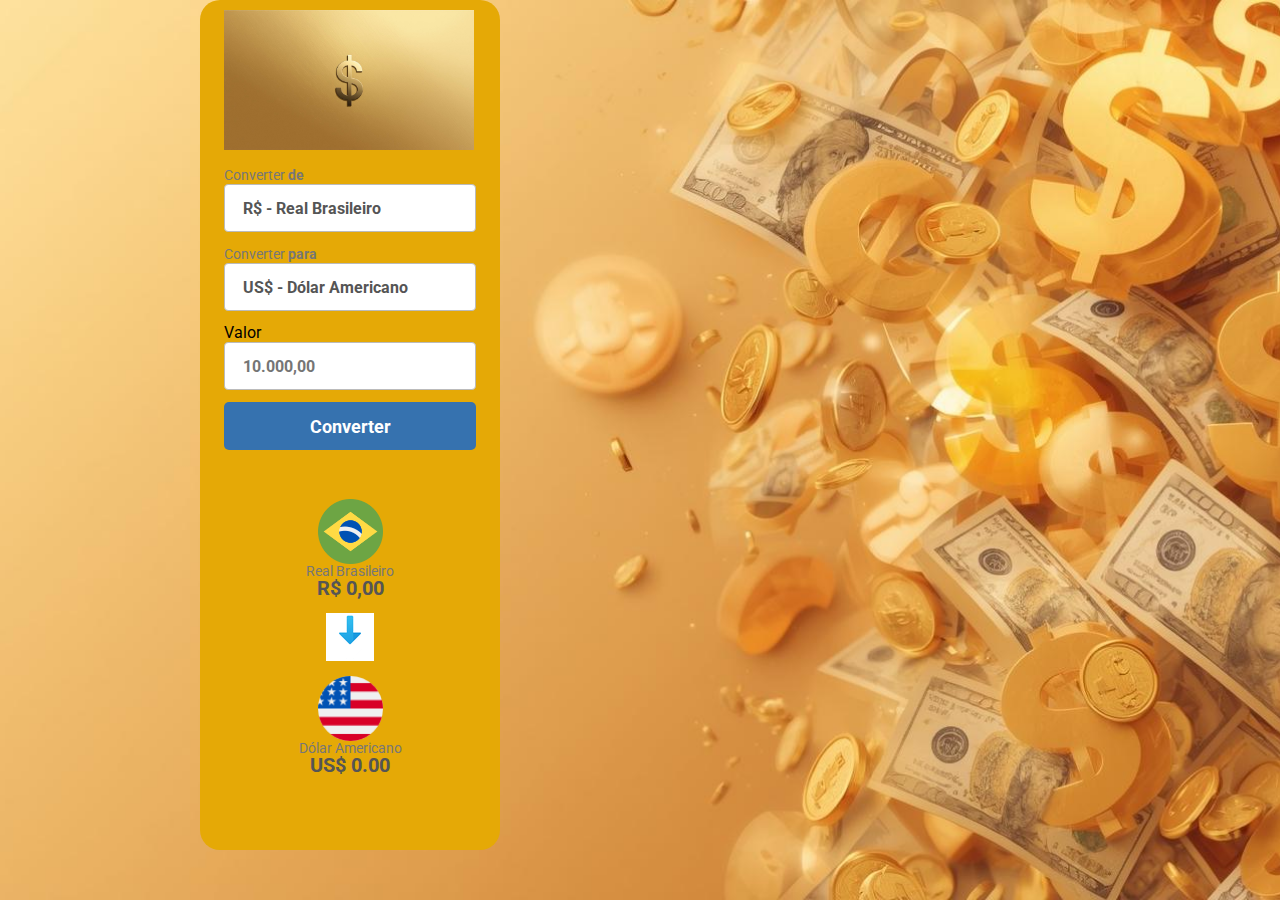
<file: index.html>
<!DOCTYPE html>
<html lang="pt-br">

<head>
    <meta charset="UTF-8">
    <meta name="viewport" content="width=device-width, initial-scale=1.0">
    <link rel="preconnect" href="https://fonts.googleapis.com">
    <link rel="preconnect" href="https://fonts.gstatic.com" crossorigin>
    <link href="https://fonts.googleapis.com/css2?family=Roboto:ital,wght@0,100..900;1,100..900&display=swap"
        rel="stylesheet">
    <link rel="stylesheet" href="./style.css">

    <title>DevClub Convert Money</title>
</head>

<body>

    <main>
        <img src="./assets/logo-cifrao-dourado.jpg" alt="cifrão" class="cifrão-img">
        <label>
           
            Converter <b>de</b>
            <select class="currency-select-from">
                <option value="real">R$ - Real Brasileiro</option>
                <option value="dolar">US$ - Dólar Americano</option>
                <option value="euro">€ - Euro</option>
                <option value="libra">£ - Libra Esterlina</option>
                <option value="bitcoin">₿ - Bitcoin</option>
            </select>
        </label>
        <label>
            Converter <b>para</b>
            <select class="currency-select">
                <option value="dolar">US$ - Dólar Americano</option>
                <option value="euro">€ - Euro</option>
                <option value="libra">£ - Libra Esterlina</option>
                <option value="bitcoin">₿ - Bitcoin</option>

            </select>
        </label>
        <lable>
            Valor
            <input class="input-currency" placeholder="10.000,00">
        </lable>
        <button class="convert-button">Converter</button>
        <section>
            <div class="currency-box">
                <img id="currency-img-from" src="./assets/brasil.png" alt="logo-moeda-a-converter">
                <p id="currency-name-from" class="currency">Real Brasileiro</p>
                <p class="currency-value-to-convert">R$ 0,00</p>
            </div>
            <img class="arrow-img" src="./assets/SETA AZUL.gif" alt="seta-para-conversao">
            <div class="currency-box">

                <img class="currency-img" src="./assets/eua.png" alt="logo-moeda-convertida">
                <p class="currency" id="currency-name"> Dólar Americano</p>
                <p class="currency-value">US$ 0.00</p>
            </div>
           
        </section>
    </main>
    <script src="./script.js"></script>
</body>
</file>
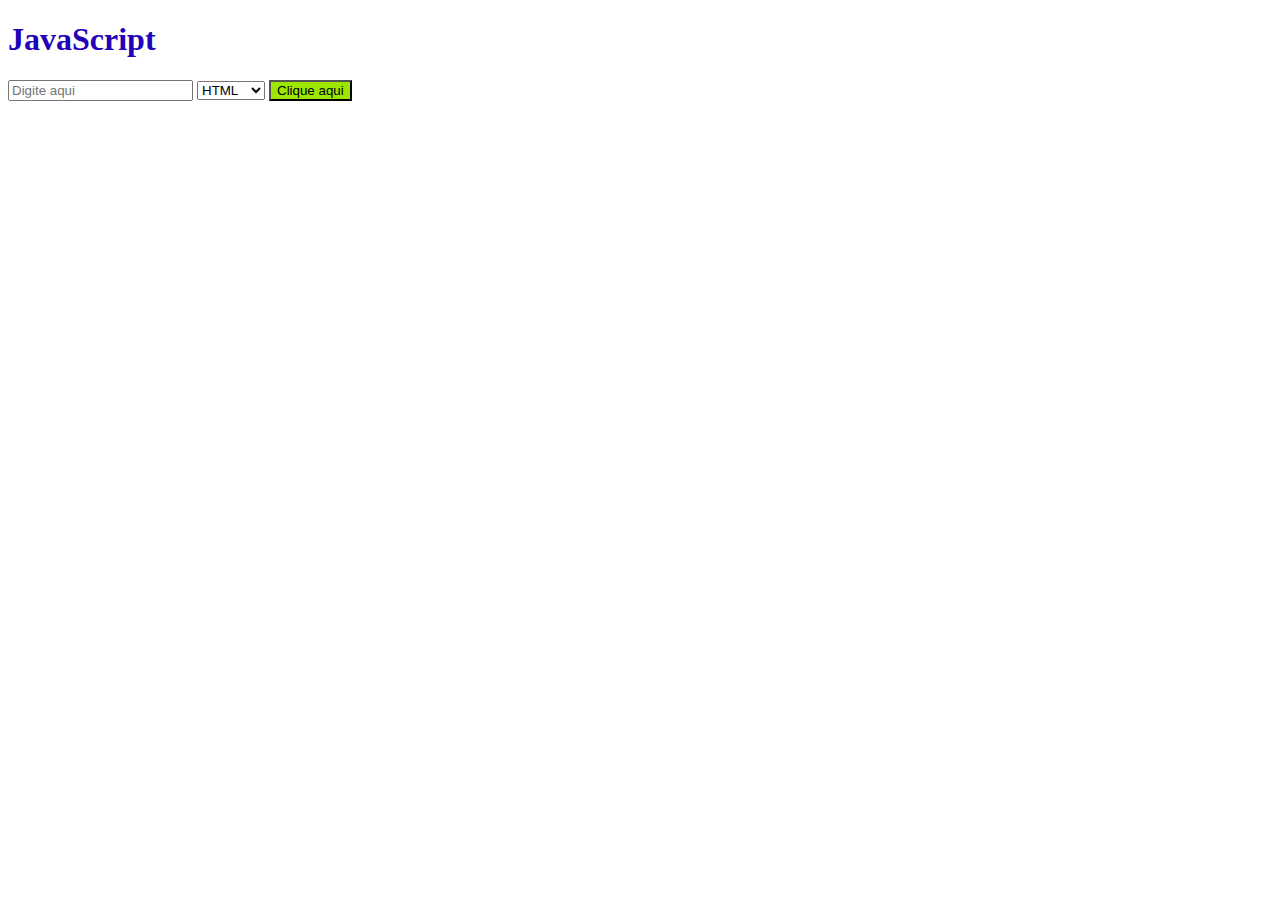
<file: EXERCICIO 2/index.html>
<!DOCTYPE HTML>
<html lang="pt-br"></html>
<head>
    <meta charset="UTF-8">
    <meta name="viewport" content="width=device-width, initial-scale=1.0">
    <title>JS - DevClub 2</title>
  

    <h1>JavaScript</h1>
    <input id="main-input" placeholder="Digite aqui">
    <select>
        <option>HTML</option>
        <option>CSS</option>
        <option>REACT</option>
        <option>NODE</option>
    </select>

    <button class="main-button">Clique aqui</button>
    <script src="./script.js"></script>
    <body>
        
<style>
    h1 {
        color:#2102b8;
    }
    button {
        background-color: #9de600;
    }
</style>
    </body>
</file>
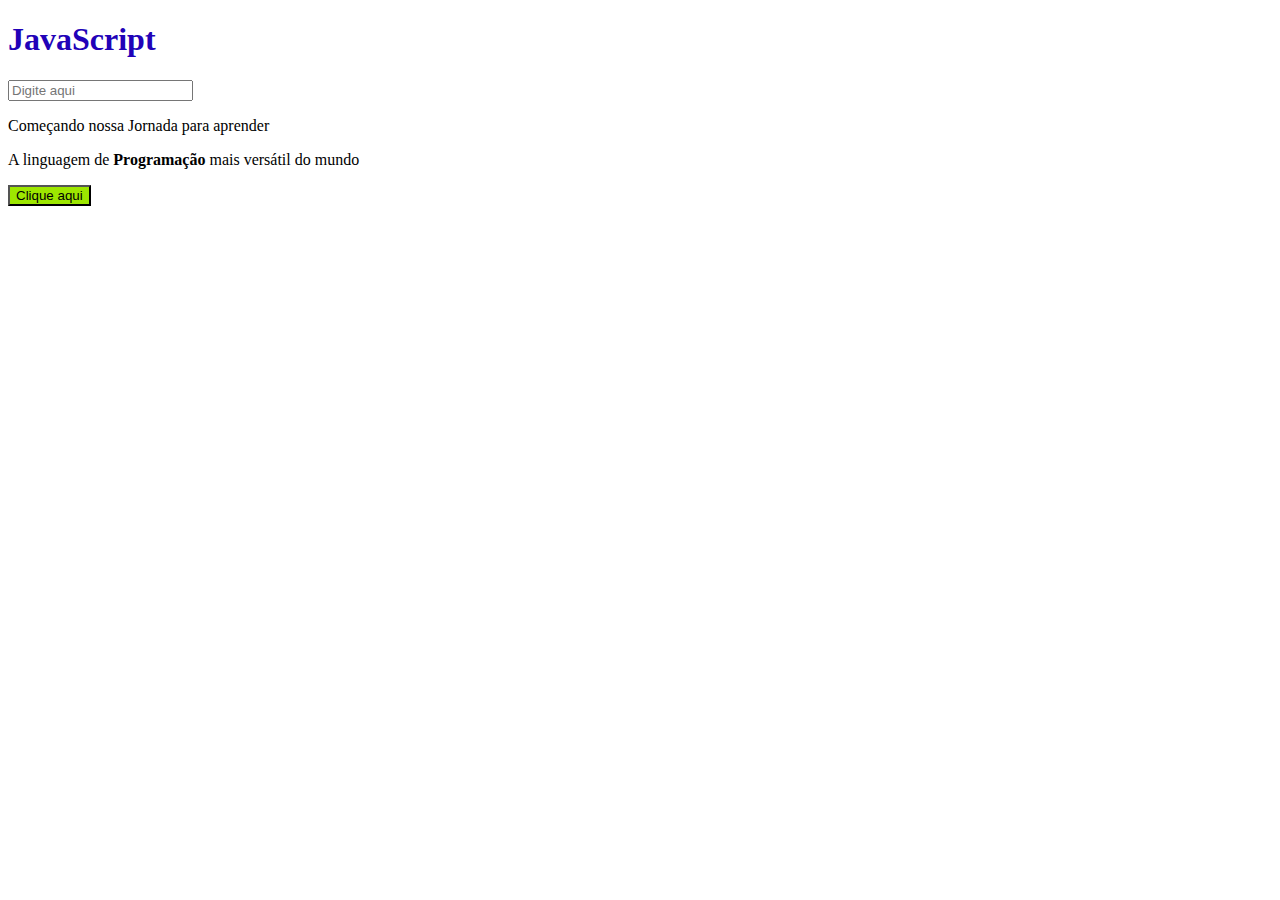
<file: EXERCICIO 1/EXERCICIO JAVA.html>
<!DOCTYPE html>
<html lang="pt-br">
<head>
    <meta charset="UTF-8">
    <meta name="viewport" content="width=device-width, initial-scale=1.0">
         <title>JS - DevClub</title>
</head>
<body>
     <h1>JavaScript</h1>
    <input onkeypress="digiteiNoInput()" id="main-input" placeholder="Digite aqui"/>
    <p>Começando nossa Jornada para aprender</p>
    <p class="paragraph-js">A linguagem de <b>Programação</b> mais versátil do mundo</p>
    <button onclick="cliqueiNoBotao()" class="main-button">Clique aqui</button>
    <p id="texto-digitado"></p>
    <script src="./arquivo.js"></script>
</body>
<style>
    h1 {
        color: #2102b8
    }
    button { 
        background-color: #9de600;
    }
</style>
</html>
</file>
<file: style.css>
* {
  margin: 0;
  padding: 0;
  box-sizing: border-box;
  font-family: "Roboto", sans-serif;
  outline: none;
}

html {
  height: 100%;
}

body {
  background-image: url('./assets/TEMPLATE\ CONVERSOR\ DE\ MOEDAS.jpg');
  background-size: cover;
  background-repeat: no-repeat;
  background-position: center;
  height: 100vh;
}
.logo-inicial {
  display: block;
  width: 300px;
  height: 300px;
  margin: 70px auto;

}

main {
  width: 300px;
  height: 850px;
  background: hsl(44, 95%, 46%);
  border-radius: 20px;
  margin: 0 420px 200px 200px;
  padding: 10px 24px 24px;
}

label {
  color: #777777;
  font-weight: 400;
  font-size: 14px;

}

select,
input {
  background: #FFFFFF;
  border: 1px solid #BBBBBB;
  border-radius: 4px;
  height: 48px;
  width: 100%;
  margin-bottom:12px;
  padding-left: 18px;
  appearance: none;
  font-size: 16px;
  font-weight: 700;
  color: #555555;
  cursor: pointer;
}

button {
  background-color: #0c64d8ce;
  border-radius: 5px;
  width: 100%;
  border: none;
  height: 48px;
  color: #ffffff;
  font-size: 18px;
  font-weight: 700;
  cursor: pointer;
}

.update-rates-button {
  background-color: #28a745;
  margin-top: 10px;
}

button:hover {
  opacity: 0.8;
}

button:active {
  opacity: 0.6;
}

section {
  border: 1px solid #e70b0b00;
  border-radius: 20px;
  margin-top: 36px;
  padding: 12px;
  display: flex;
  flex-direction: column;
  align-items: center;
}
.cifrão-img {
  width: 250px;
  height: auto;
  margin: 0px 0px 15px;
  display: block;
}
.arrow-img {
  margin: 15px 0;
}

.currency-box {
display: flex;
flex-direction: column;
align-items: center;
justify-content: center;
gap: -20px;
}

.currency-box p {
margin: 0;
padding: 0;
line-height: 1;
}

.currency-img {
height: 65px;
margin: 0 0 -10px 0;
}

#currency-img-from {
  height: 65px;
}

.currency {
color: #777777;
font-size: 14px;
height: auto;
margin: -10px 0 0 0;
line-height: 0.8;
}

.currency-value, .currency-value-to-convert {
color: #555555;
font-weight: 700;
font-size: 20px;
margin: 0;
margin-top: -15px;
}

#currency-name {
margin-top: 10px;
}

.currency-value {
margin-top: 10px;
}

/* Responsividade para tablets */
@media (max-width: 768px) {
  main {
    width: 80%;
    max-width: 300px;
    margin: 20px auto 100px;
  }

  body {
    background-attachment: fixed;
  }

  .cifrão-img {
    width: 200px;
  }
}

/* Responsividade para dispositivos móveis */
@media (max-width: 480px) {
  main {
    width: 90%;
    margin: 10px auto 50px;
    padding: 10px 15px;
    height: auto;
  }

  .cifrão-img {
    width: 180px;
    margin-bottom: 10px;
  }

  select, input, button {
    height: 40px;
    font-size: 14px;
    padding-left: 12px;
  }

  .currency-img, #currency-img-from {
    height: 50px;
  }

  .currency-value, .currency-value-to-convert {
    font-size: 16px;
  }

  .arrow-img {
    margin: 10px 0;
  }

  section {
    margin-top: 20px;
    padding: 10px;
  }
}
</file>
